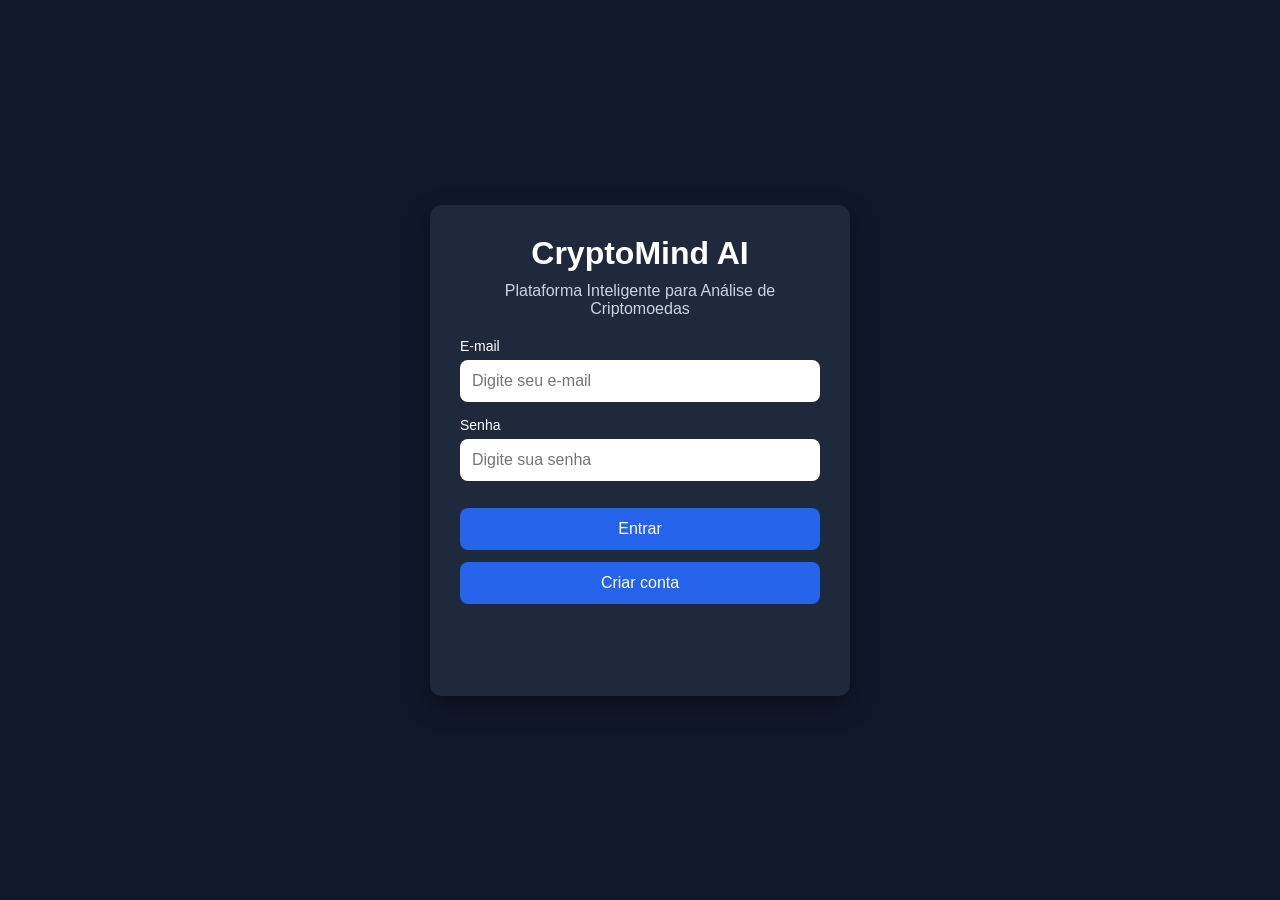
<file: index.html>
<!DOCTYPE html>
<html lang="pt-BR">
<head>
    <meta charset="UTF-8">
        <meta name="viewport" content="width=device-width, initial-scale=1.0">
            <title>CryptoMind AI</title>

                <link rel="stylesheet" href="style.css">
                </head>
                <body>

                    <main class="container">

                            <div class="login-card">

                                        <h1>CryptoMind AI</h1>
                                                    <p>Plataforma Inteligente para Análise de Criptomoedas</p>

                                                                <form id="loginForm">

                                                                                <div class="campo">
                                                                                                    <label for="email">E-mail</label>
                                                                                                                        <input
                                                                                                                                                type="email"
                                                                                                                                                                        id="email"
                                                                                                                                                                                                placeholder="Digite seu e-mail"
                                                                                                                                                                                                                        required
                                                                                                                                                                                                                                            >
                                                                                                                                                                                                                                                            </div>

                                                                                                                                                                                                                                                                            <div class="campo">
                                                                                                                                                                                                                                                                                                <label for="senha">Senha</label>
                                                                                                                                                                                                                                                                                                                    <input
                                                                                                                                                                                                                                                                                                                                            type="password"
                                                                                                                                                                                                                                                                                                                                                                    id="senha"
                                                                                                                                                                                                                                                                                                                                                                                            placeholder="Digite sua senha"
                                                                                                                                                                                                                                                                                                                                                                                                                    required
                                                                                                                                                                                                                                                                                                                                                                                                                                        >
                                                                                                                                                                                                                                                                                                                                                                                                                                                        </div>

                                                                                                                                                                                                                                                                                                                                                                                                                                                                        <button type="submit" id="loginBtn">
                                                                                                                                                                                                                                                                                                                                                                                                                                                                                            Entrar
                                                                                                                                                                                                                                                                                                                                                                                                                                                                                                            </button>

                                                                                                                                                                                                                                                                                                                                                                                                                                                                                                                            <button type="button" id="cadastroBtn">
                                                                                                                                                                                                                                                                                                                                                                                                                                                                                                                                                Criar conta
                                                                                                                                                                                                                                                                                                                                                                                                                                                                                                                                                                </button>

                                                                                                                                                                                                                                                                                                                                                                                                                                                                                                                                                                            </form>

                                                                                                                                                                                                                                                                                                                                                                                                                                                                                                                                                                                        <p id="mensagem"></p>

                                                                                                                                                                                                                                                                                                                                                                                                                                                                                                                                                                                                </div>

                                                                                                                                                                                                                                                                                                                                                                                                                                                                                                                                                                                                    </main>

                                                                                                                                                                                                                                                                                                                                                                                                                                                                                                                                                                                                        <script type="module" src="app.js"></script>

                                                                                                                                                                                                                                                                                                                                                                                                                                                                                                                                                                                                        </body>
                                                                                                                                                                                                                                                                                                                                                                                                                                                                                                                                                                                                        </html>
</file>
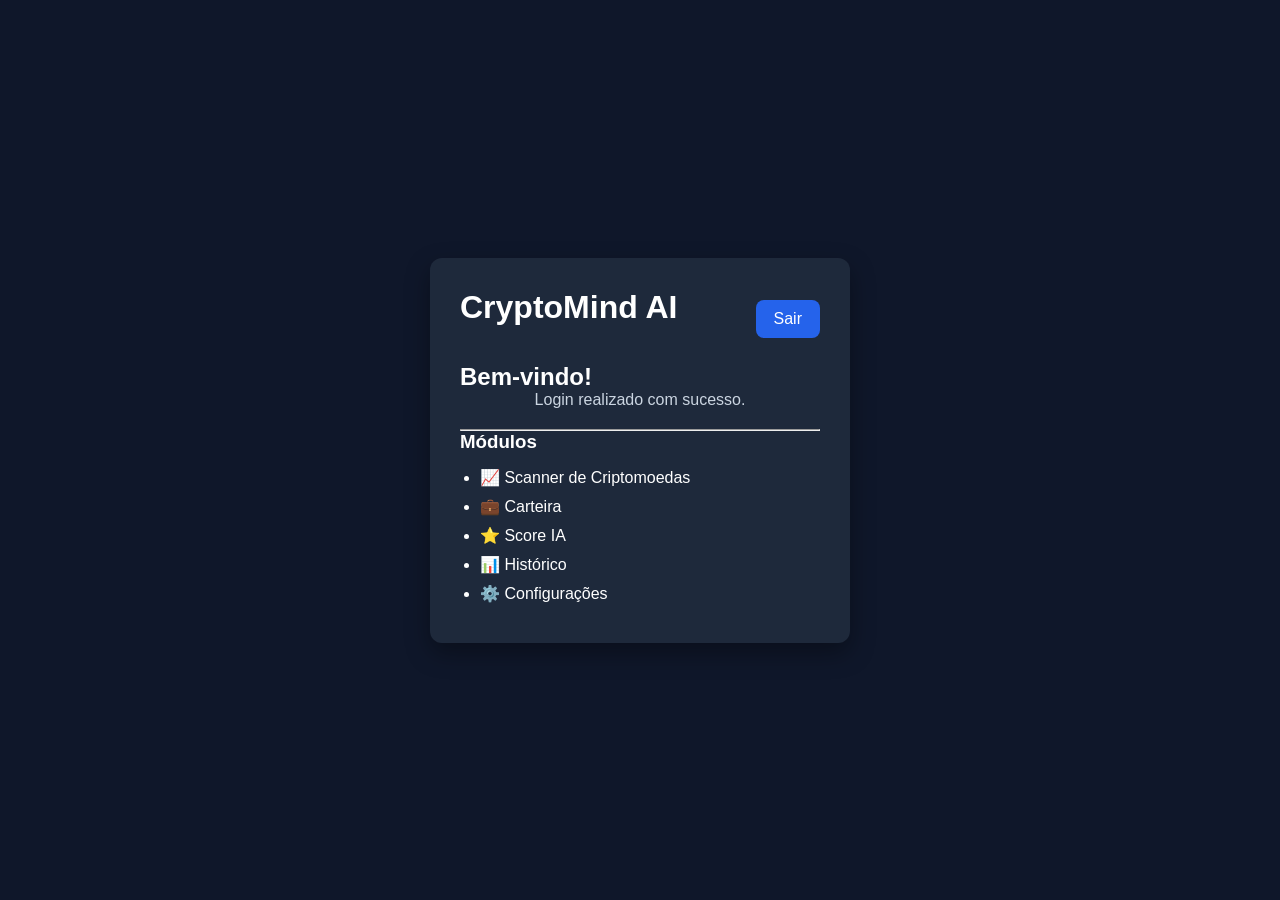
<file: dashboard.html>
<!DOCTYPE html>
<html lang="pt-BR">

<head>
    <meta charset="UTF-8">
        <meta name="viewport" content="width=device-width, initial-scale=1.0">
            <title>CryptoMind AI - Dashboard</title>

                <link rel="stylesheet" href="style.css">
                </head>

                <body>

                    <main class="container">

                            <div class="dashboard">

                                        <header class="topo">

                                                        <h1>CryptoMind AI</h1>

                                                                        <button id="logoutBtn">
                                                                                            Sair
                                                                                                            </button>

                                                                                                                        </header>

                                                                                                                                    <section>

                                                                                                                                                    <h2>Bem-vindo!</h2>

                                                                                                                                                                    <p>
                                                                                                                                                                                        Login realizado com sucesso.
                                                                                                                                                                                                        </p>

                                                                                                                                                                                                                        <hr>

                                                                                                                                                                                                                                        <h3>Módulos</h3>

                                                                                                                                                                                                                                                        <ul>

                                                                                                                                                                                                                                                                            <li>📈 Scanner de Criptomoedas</li>

                                                                                                                                                                                                                                                                                                <li>💼 Carteira</li>

                                                                                                                                                                                                                                                                                                                    <li>⭐ Score IA</li>

                                                                                                                                                                                                                                                                                                                                        <li>📊 Histórico</li>

                                                                                                                                                                                                                                                                                                                                                            <li>⚙️ Configurações</li>

                                                                                                                                                                                                                                                                                                                                                                            </ul>

                                                                                                                                                                                                                                                                                                                                                                                        </section>

                                                                                                                                                                                                                                                                                                                                                                                                </div>

                                                                                                                                                                                                                                                                                                                                                                                                    </main>

                                                                                                                                                                                                                                                                                                                                                                                                        <script type="module" src="dashboard.js"></script>

                                                                                                                                                                                                                                                                                                                                                                                                        </body>

                                                                                                                                                                                                                                                                                                                                                                                                        </html>
</file>
<file: style.css>
*{
        margin:0;
            padding:0;
                box-sizing:border-box;
                    font-family:Arial, Helvetica, sans-serif;
                    }

                    body{
                        background:#0f172a;
                            color:#ffffff;
                                min-height:100vh;
                                    display:flex;
                                        justify-content:center;
                                            align-items:center;
                                                padding:20px;
                                                }

                                                .container{
                                                    width:100%;
                                                        max-width:420px;
                                                        }

                                                        .login-card,
                                                        .dashboard{
                                                            background:#1e293b;
                                                                padding:30px;
                                                                    border-radius:12px;
                                                                        box-shadow:0 10px 25px rgba(0,0,0,.35);
                                                                        }

                                                                        h1{
                                                                            text-align:center;
                                                                                margin-bottom:10px;
                                                                                }

                                                                                p{
                                                                                    text-align:center;
                                                                                        margin-bottom:20px;
                                                                                            color:#cbd5e1;
                                                                                            }

                                                                                            .campo{
                                                                                                display:flex;
                                                                                                    flex-direction:column;
                                                                                                        margin-bottom:15px;
                                                                                                        }

                                                                                                        label{
                                                                                                            margin-bottom:6px;
                                                                                                                font-size:14px;
                                                                                                                }

                                                                                                                input{
                                                                                                                    padding:12px;
                                                                                                                        border:none;
                                                                                                                            border-radius:8px;
                                                                                                                                font-size:16px;
                                                                                                                                }

                                                                                                                                button{
                                                                                                                                    width:100%;
                                                                                                                                        padding:12px;
                                                                                                                                            margin-top:12px;
                                                                                                                                                border:none;
                                                                                                                                                    border-radius:8px;
                                                                                                                                                        background:#2563eb;
                                                                                                                                                            color:#fff;
                                                                                                                                                                font-size:16px;
                                                                                                                                                                    cursor:pointer;
                                                                                                                                                                        transition:.2s;
                                                                                                                                                                        }

                                                                                                                                                                        button:hover{
                                                                                                                                                                            background:#1d4ed8;
                                                                                                                                                                            }

                                                                                                                                                                            #mensagem{
                                                                                                                                                                                margin-top:18px;
                                                                                                                                                                                    text-align:center;
                                                                                                                                                                                        font-weight:bold;
                                                                                                                                                                                            min-height:24px;
                                                                                                                                                                                            }

                                                                                                                                                                                            .topo{
                                                                                                                                                                                                display:flex;
                                                                                                                                                                                                    justify-content:space-between;
                                                                                                                                                                                                        align-items:center;
                                                                                                                                                                                                            margin-bottom:25px;
                                                                                                                                                                                                            }

                                                                                                                                                                                                            .topo button{
                                                                                                                                                                                                                width:auto;
                                                                                                                                                                                                                    padding:10px 18px;
                                                                                                                                                                                                                    }

                                                                                                                                                                                                                    ul{
                                                                                                                                                                                                                        margin-top:15px;
                                                                                                                                                                                                                            padding-left:20px;
                                                                                                                                                                                                                            }

                                                                                                                                                                                                                            li{
                                                                                                                                                                                                                                margin-bottom:10px;
                                                                                                                                                                                                                                }
}
</file>
